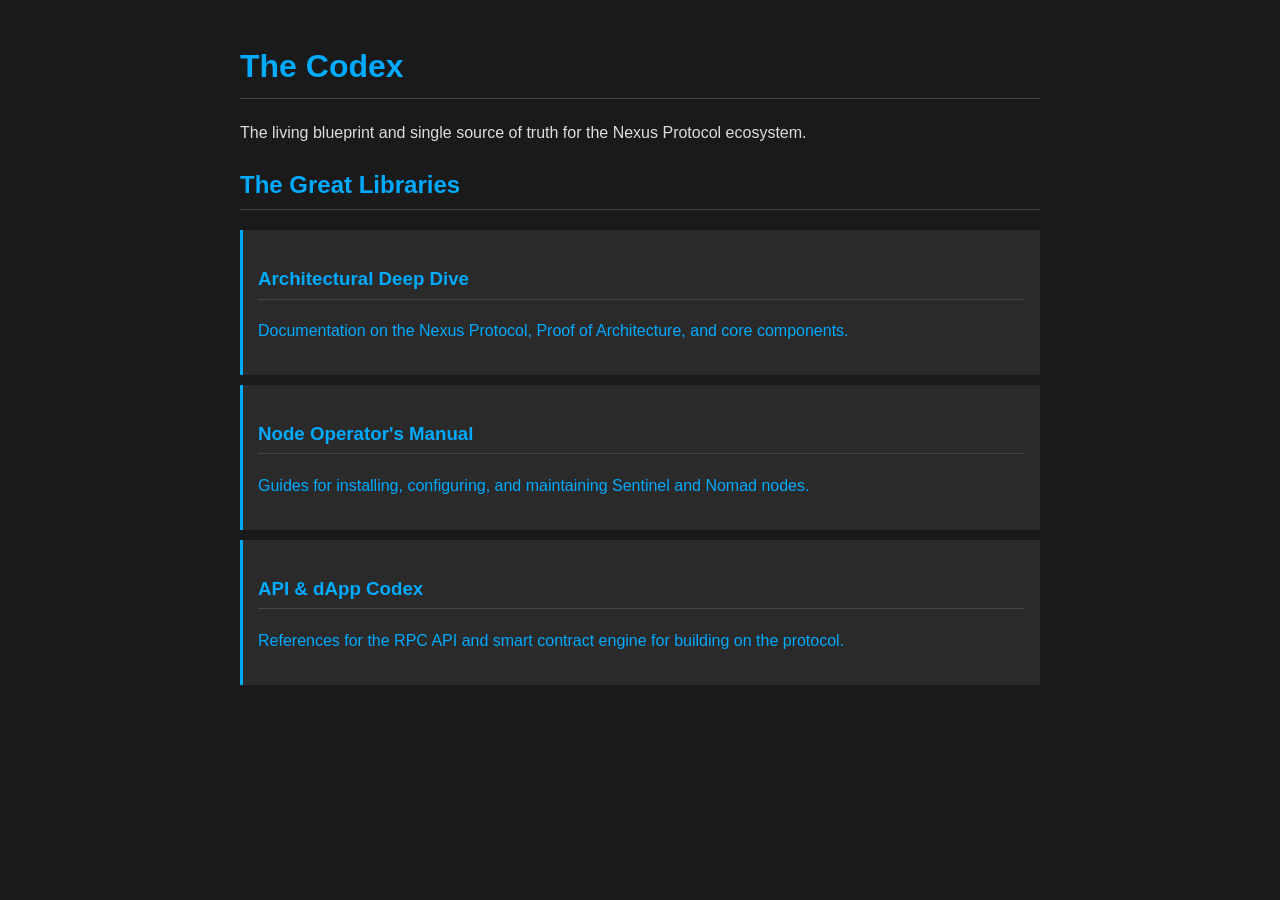
<file: the-codex/index.html>
<!DOCTYPE html>
<html lang="en">
<head>
    <meta charset="UTF-8">
    <meta name="viewport" content="width=device-width, initial-scale=1.0">
    <title>The Codex - Nexus Protocol</title>
    <link rel="stylesheet" href="static/css/style.css">
</head>
<body>
    <header>
        <h1>The Codex</h1>
        <p>The living blueprint and single source of truth for the Nexus Protocol ecosystem.</p>
    </header>
    <main>
        <h2>The Great Libraries</h2>
        <ul>
            <li>
                <a href="architecture/index.html">
                    <h3>Architectural Deep Dive</h3>
                    <p>Documentation on the Nexus Protocol, Proof of Architecture, and core components.</p>
                </a>
            </li>
            <li>
                <a href="operator/index.html">
                    <h3>Node Operator's Manual</h3>
                    <p>Guides for installing, configuring, and maintaining Sentinel and Nomad nodes.</p>
                </a>
            </li>
            <li>
                <a href="developer/index.html">
                    <h3>API & dApp Codex</h3>
                    <p>References for the RPC API and smart contract engine for building on the protocol.</p>
                </a>
            </li>
        </ul>
    </main>
</body>
</html>
</file>
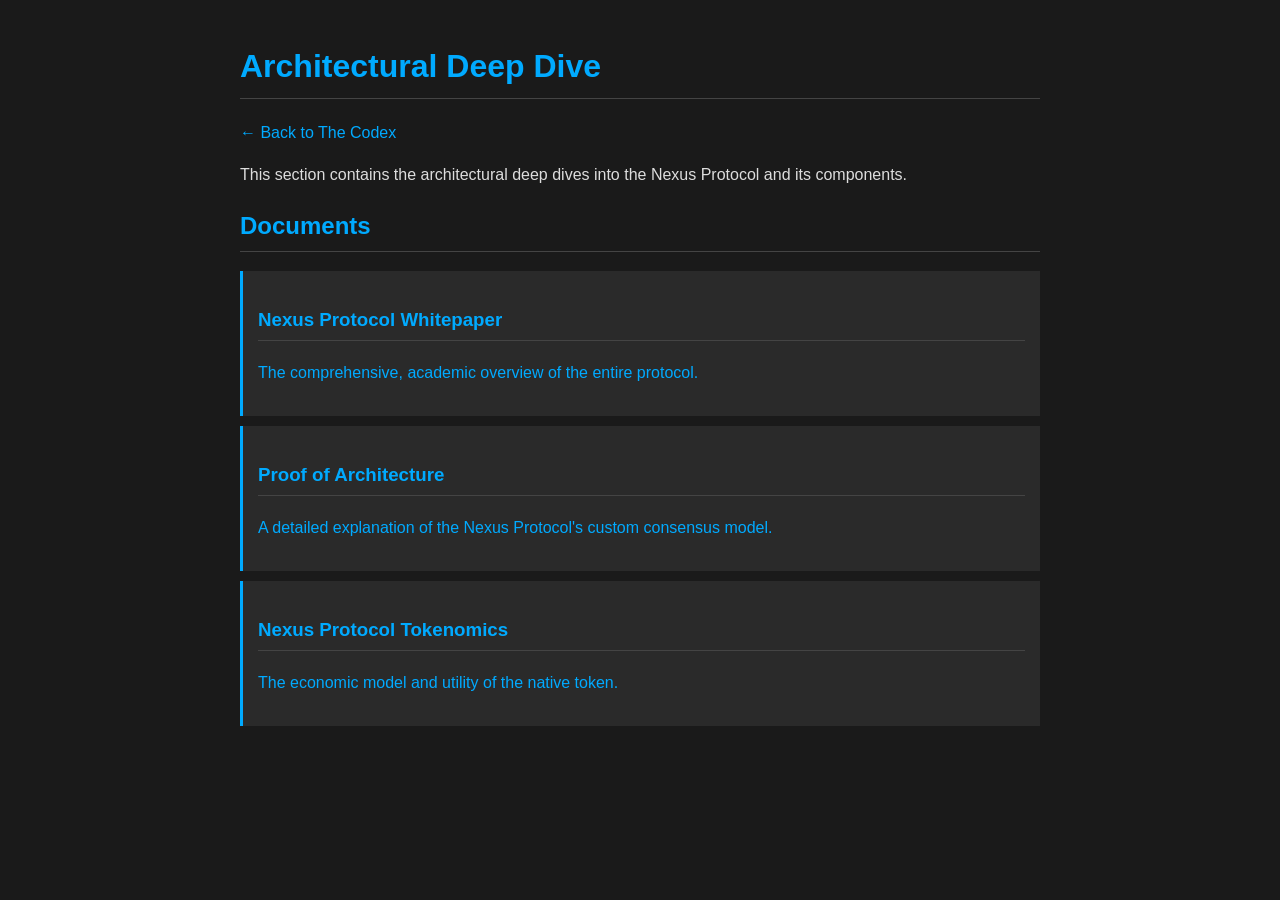
<file: the-codex/architecture/index.html>
<!DOCTYPE html>
<html lang="en">
<head>
    <meta charset="UTF-8">
    <meta name="viewport" content="width=device-width, initial-scale=1.0">
    <title>Architecture - The Codex</title>
    <link rel="stylesheet" href="../static/css/style.css">
</head>
<body>
    <header>
        <h1>Architectural Deep Dive</h1>
        <a href="../index.html">&larr; Back to The Codex</a>
    </header>
    <main>
        <p>This section contains the architectural deep dives into the Nexus Protocol and its components.</p>
        <h2>Documents</h2>
        <ul>
            <li>
                <a href="whitepaper.html">
                    <h3>Nexus Protocol Whitepaper</h3>
                    <p>The comprehensive, academic overview of the entire protocol.</p>
                </a>
            </li>
            <li>
                <a href="proof-of-architecture.html">
                    <h3>Proof of Architecture</h3>
                    <p>A detailed explanation of the Nexus Protocol's custom consensus model.</p>
                </a>
            </li>
            <li>
                <a href="tokenomics.html">
                    <h3>Nexus Protocol Tokenomics</h3>
                    <p>The economic model and utility of the native token.</p>
                </a>
            </li>
        </ul>
    </main>
</body>
</html>
</file>
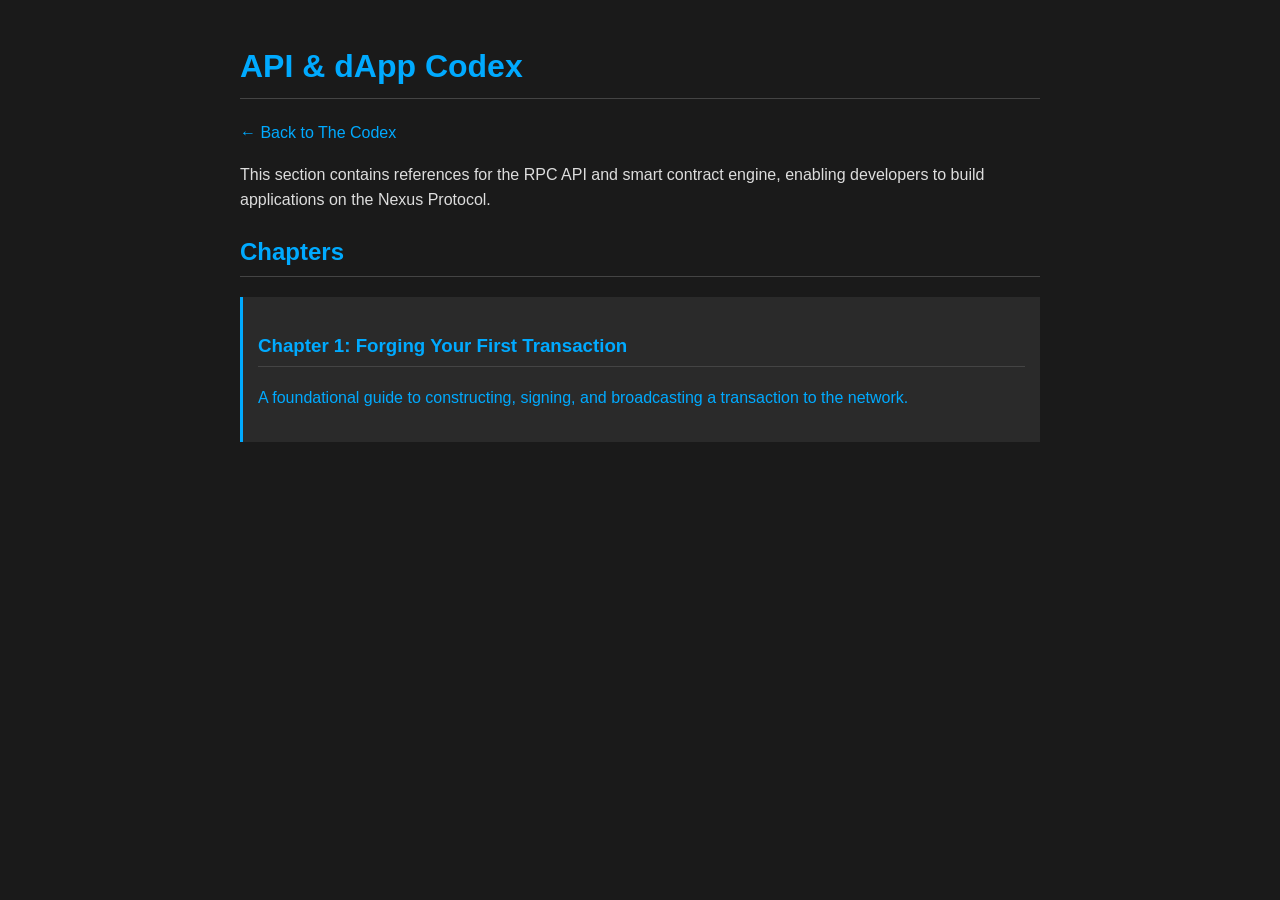
<file: the-codex/developer/index.html>
<!DOCTYPE html>
<html lang="en">
<head>
    <meta charset="UTF-8">
    <meta name="viewport" content="width=device-width, initial-scale=1.0">
    <title>API & dApp Codex - The Codex</title>
    <link rel="stylesheet" href="../static/css/style.css">
</head>
<body>
    <header>
        <h1>API & dApp Codex</h1>
        <a href="../index.html">&larr; Back to The Codex</a>
    </header>
    <main>
        <p>This section contains references for the RPC API and smart contract engine, enabling developers to build applications on the Nexus Protocol.</p>
        <h2>Chapters</h2>
        <ul>
            <li>
                <a href="forging-a-transaction.html">
                    <h3>Chapter 1: Forging Your First Transaction</h3>
                    <p>A foundational guide to constructing, signing, and broadcasting a transaction to the network.</p>
                </a>
            </li>
        </ul>
    </main>
</body>
</html>
</file>
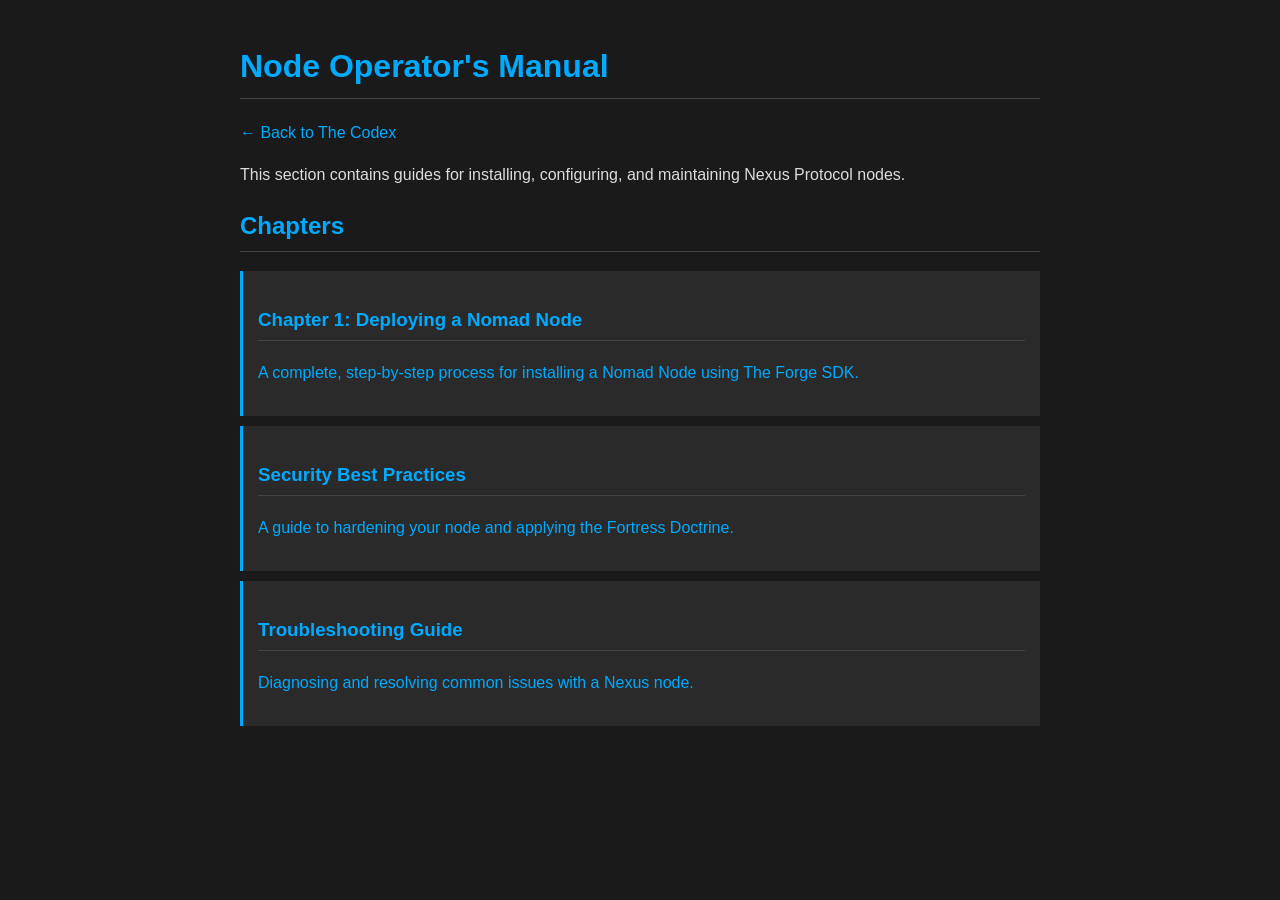
<file: the-codex/operator/index.html>
<!DOCTYPE html>
<html lang="en">
<head>
    <meta charset="UTF-8">
    <meta name="viewport" content="width=device-width, initial-scale=1.0">
    <title>Node Operator's Manual - The Codex</title>
    <link rel="stylesheet" href="../static/css/style.css">
</head>
<body>
    <header>
        <h1>Node Operator's Manual</h1>
        <a href="../index.html">&larr; Back to The Codex</a>
    </header>
    <main>
        <p>This section contains guides for installing, configuring, and maintaining Nexus Protocol nodes.</p>
        <h2>Chapters</h2>
        <ul>
            <li>
                <a href="deploying-a-nomad-node.html">
                    <h3>Chapter 1: Deploying a Nomad Node</h3>
                    <p>A complete, step-by-step process for installing a Nomad Node using The Forge SDK.</p>
                </a>
            </li>
            <li>
                <a href="security.html">
                    <h3>Security Best Practices</h3>
                    <p>A guide to hardening your node and applying the Fortress Doctrine.</p>
                </a>
            </li>
            <li>
                <a href="troubleshooting.html">
                    <h3>Troubleshooting Guide</h3>
                    <p>Diagnosing and resolving common issues with a Nexus node.</p>
                </a>
            </li>
        </ul>
    </main>
</body>
</html>
</file>
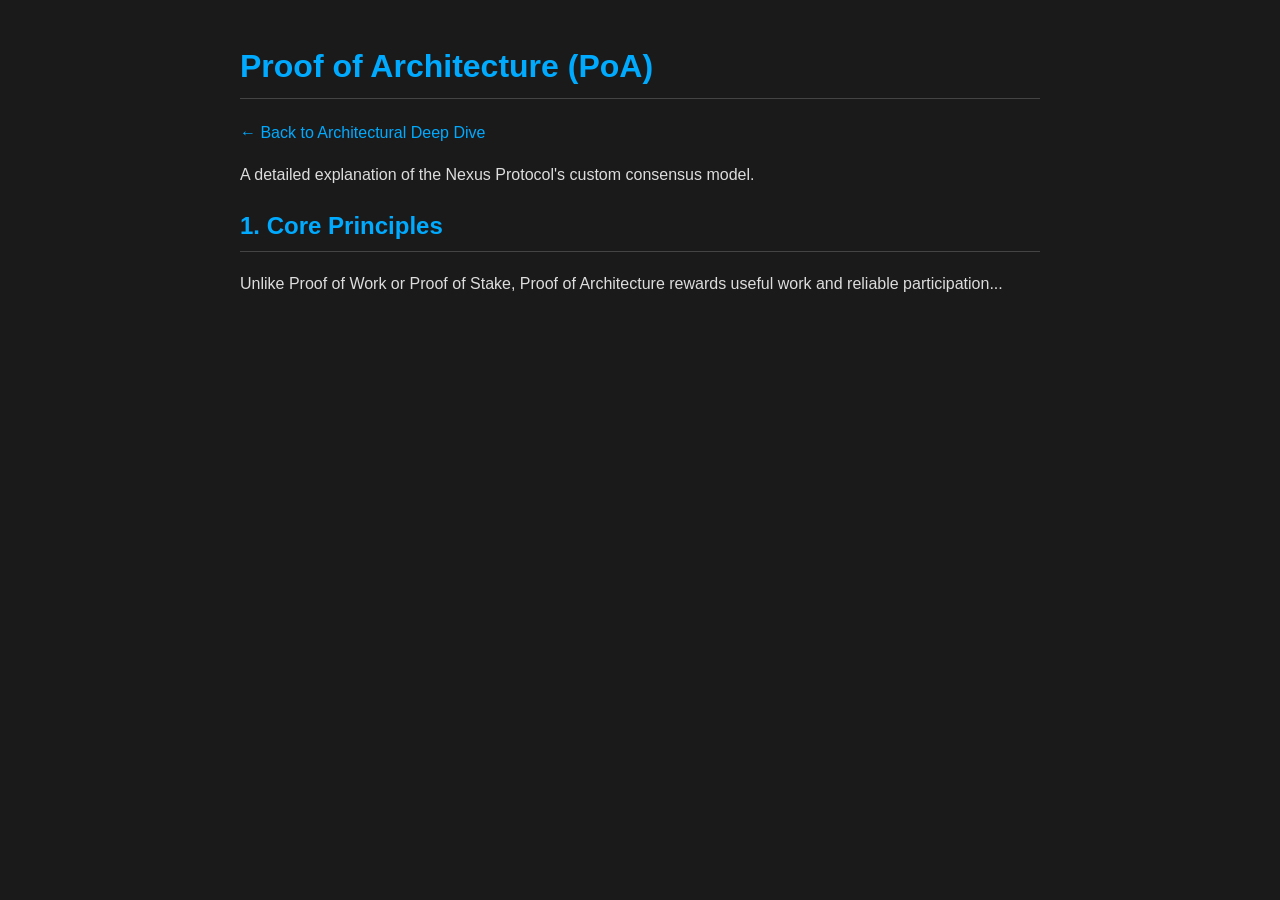
<file: the-codex/architecture/proof-of-architecture.html>
<!DOCTYPE html>
<html lang="en">
<head>
    <meta charset="UTF-8">
    <meta name="viewport" content="width=device-width, initial-scale=1.0">
    <title>Proof of Architecture - The Codex</title>
    <link rel="stylesheet" href="../static/css/style.css">
</head>
<body>
    <header>
        <h1>Proof of Architecture (PoA)</h1>
        <a href="index.html">&larr; Back to Architectural Deep Dive</a>
    </header>
    <main>
        <p>A detailed explanation of the Nexus Protocol's custom consensus model.</p>
        <h2>1. Core Principles</h2>
        <p>Unlike Proof of Work or Proof of Stake, Proof of Architecture rewards useful work and reliable participation...</p>
        <!-- Content to be added -->
    </main>
</body>
</html>
</file>
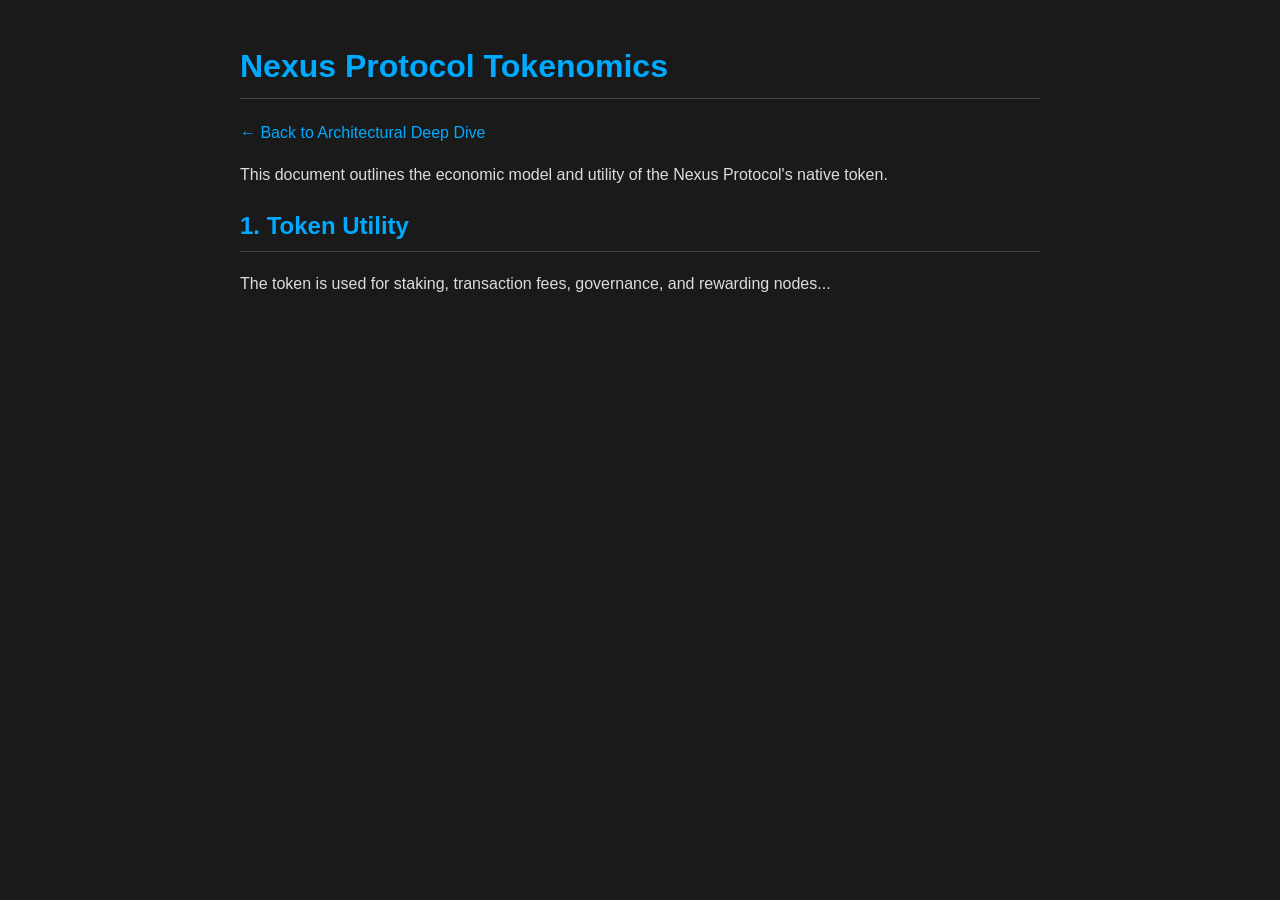
<file: the-codex/architecture/tokenomics.html>
<!DOCTYPE html>
<html lang="en">
<head>
    <meta charset="UTF-8">
    <meta name="viewport" content="width=device-width, initial-scale=1.0">
    <title>Tokenomics - The Codex</title>
    <link rel="stylesheet" href="../static/css/style.css">
</head>
<body>
    <header>
        <h1>Nexus Protocol Tokenomics</h1>
        <a href="index.html">&larr; Back to Architectural Deep Dive</a>
    </header>
    <main>
        <p>This document outlines the economic model and utility of the Nexus Protocol's native token.</p>
        <h2>1. Token Utility</h2>
        <p>The token is used for staking, transaction fees, governance, and rewarding nodes...</p>
        <!-- Content to be added -->
    </main>
</body>
</html>
</file>
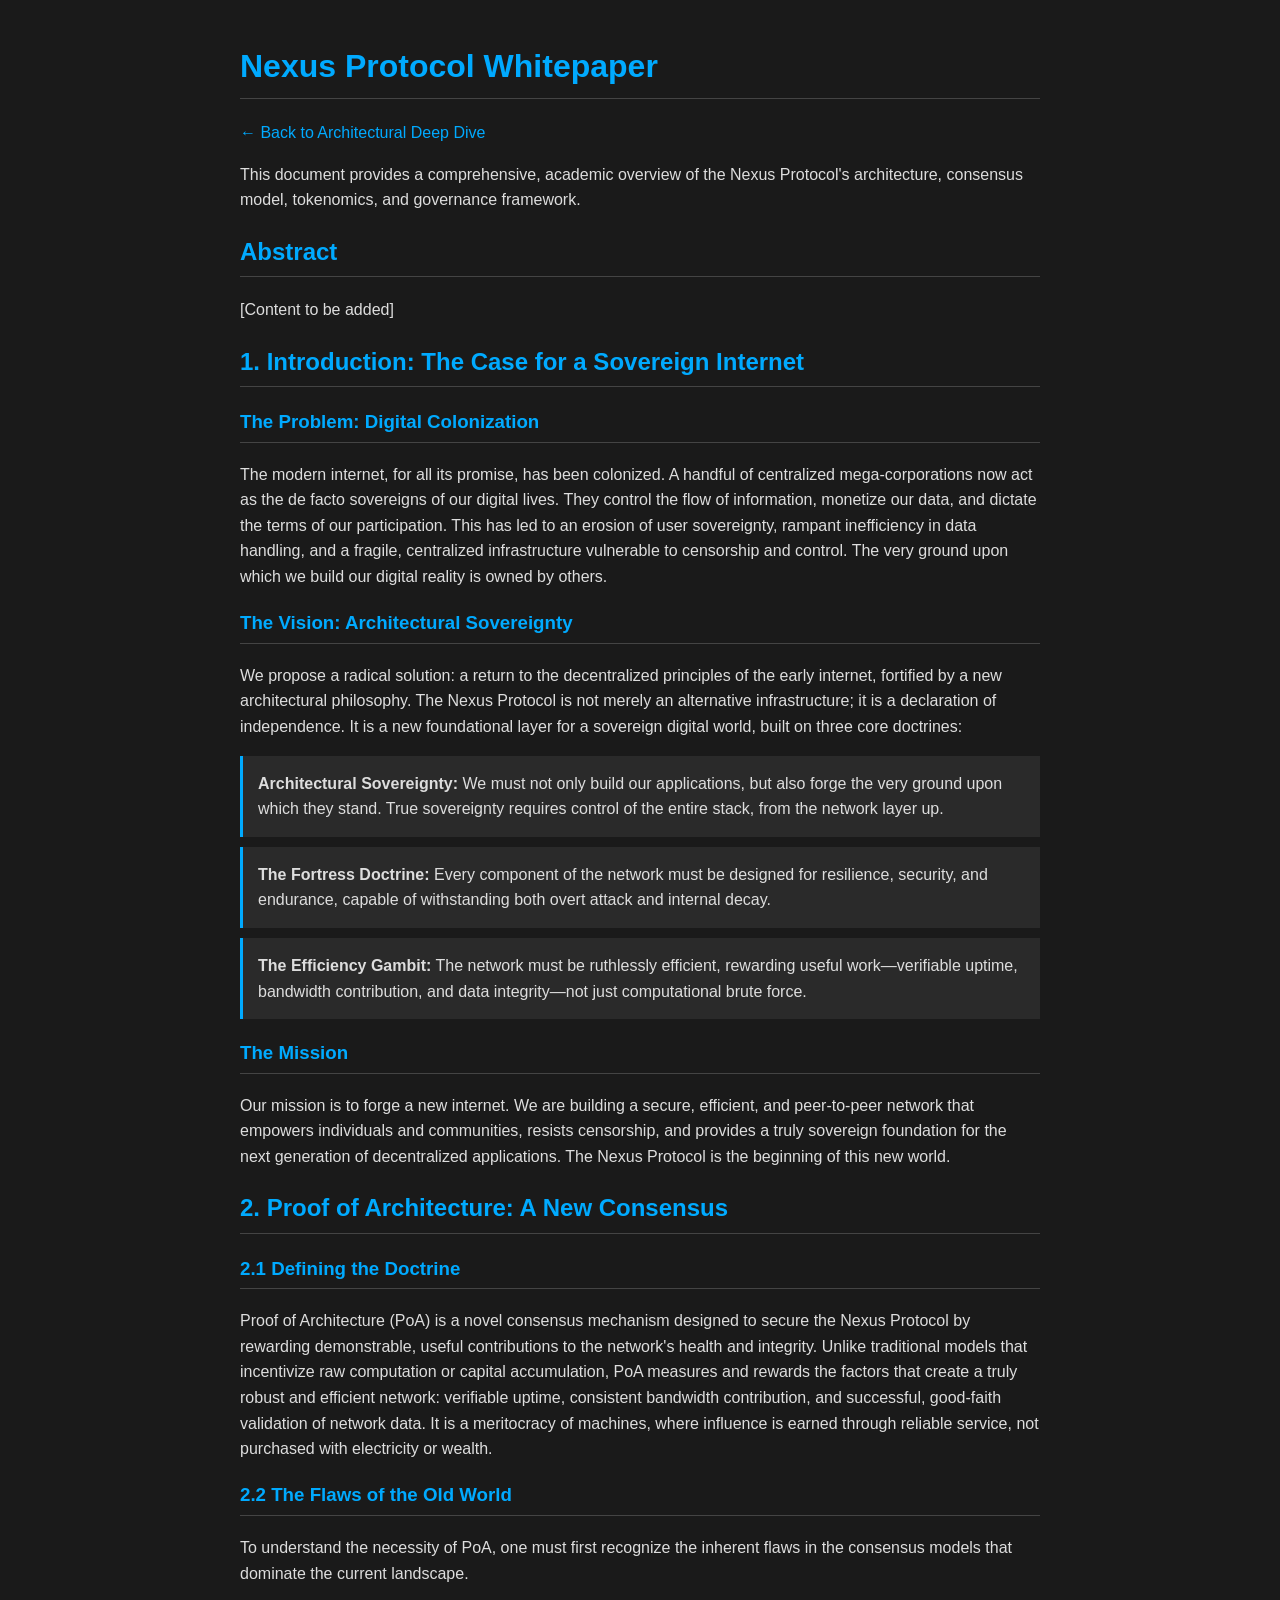
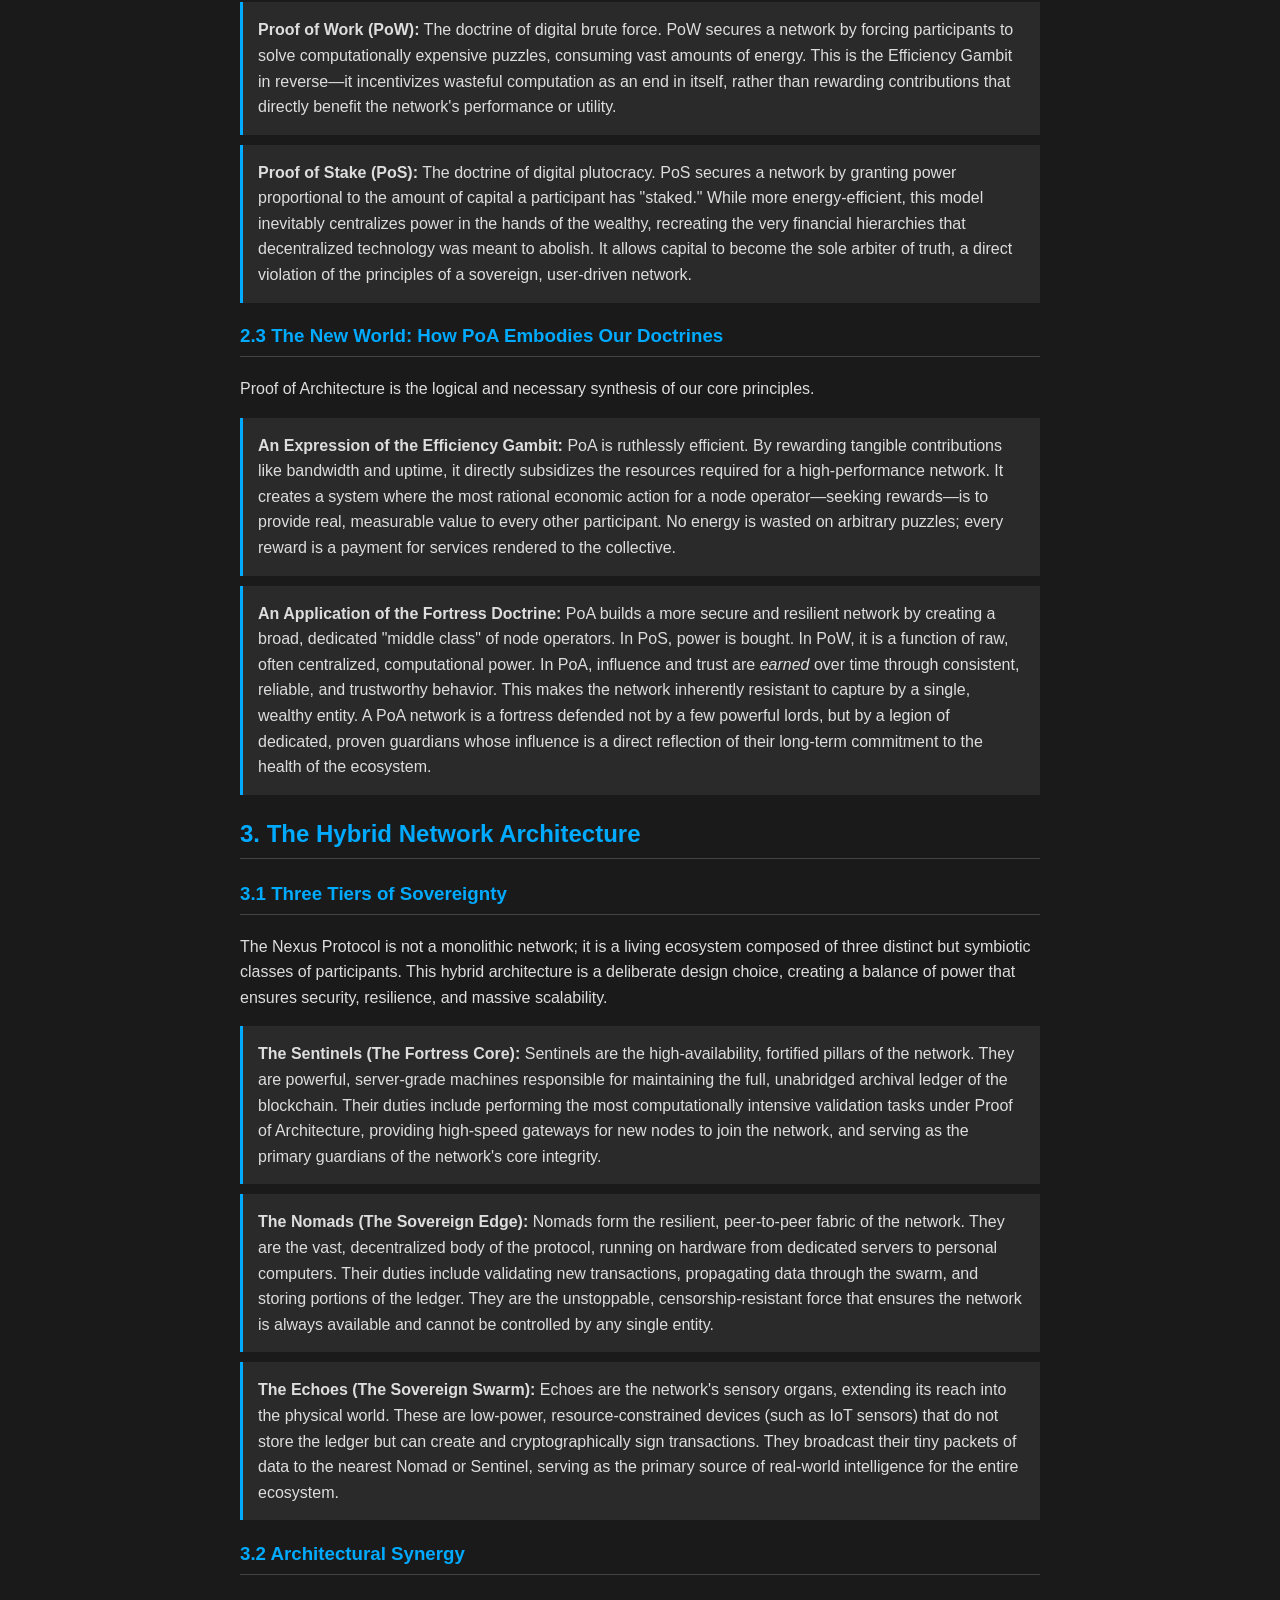
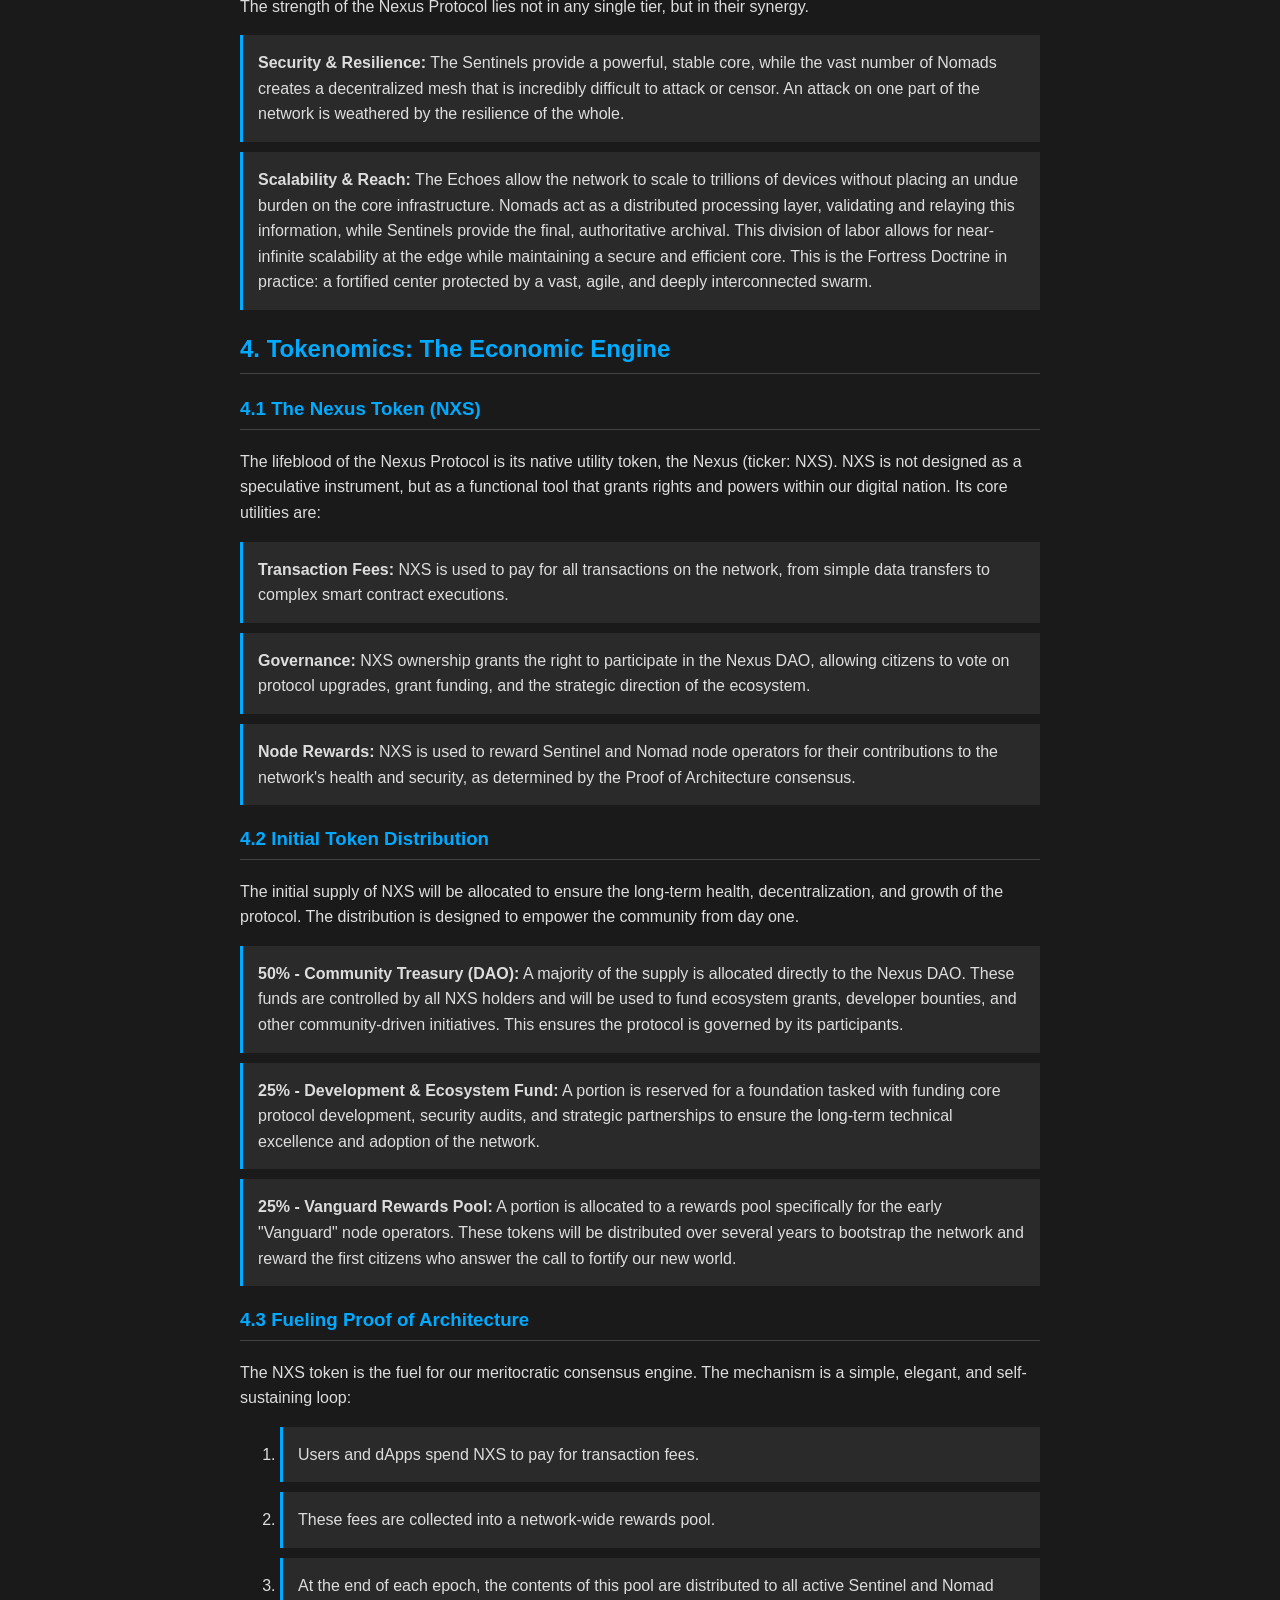
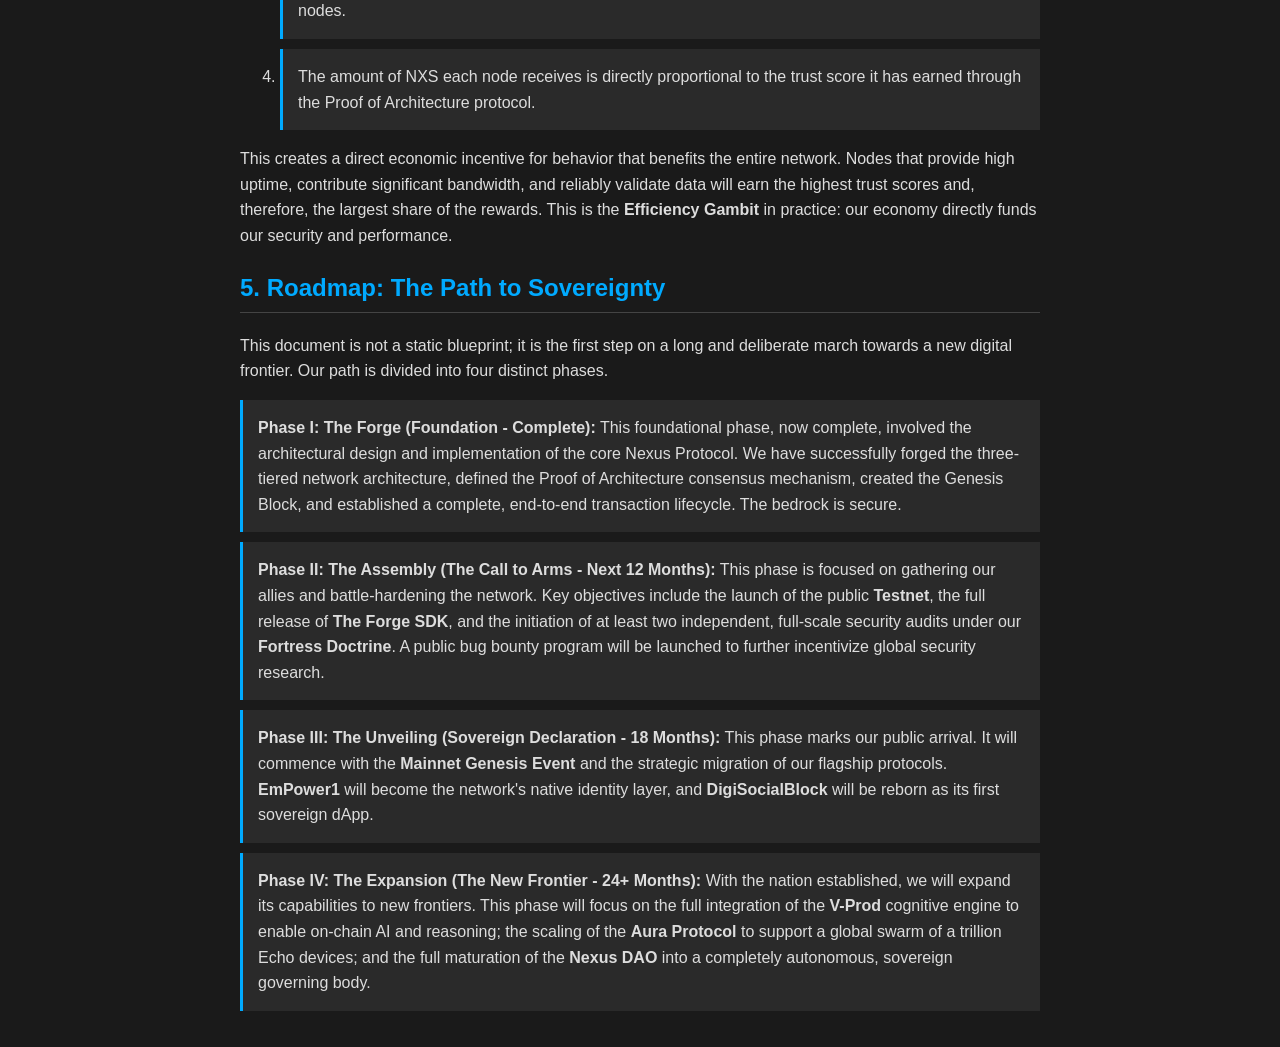
<file: the-codex/architecture/whitepaper.html>
<!DOCTYPE html>
<html lang="en">
<head>
    <meta charset="UTF-8">
    <meta name="viewport" content="width=device-width, initial-scale=1.0">
    <title>Whitepaper - The Codex</title>
    <link rel="stylesheet" href="../static/css/style.css">
</head>
<body>
    <header>
        <h1>Nexus Protocol Whitepaper</h1>
        <a href="index.html">&larr; Back to Architectural Deep Dive</a>
    </header>
    <main>
        <p>This document provides a comprehensive, academic overview of the Nexus Protocol's architecture, consensus model, tokenomics, and governance framework.</p>
        <h2>Abstract</h2>
        <p>[Content to be added]</p>
        <h2>1. Introduction: The Case for a Sovereign Internet</h2>

        <h3>The Problem: Digital Colonization</h3>
        <p>The modern internet, for all its promise, has been colonized. A handful of centralized mega-corporations now act as the de facto sovereigns of our digital lives. They control the flow of information, monetize our data, and dictate the terms of our participation. This has led to an erosion of user sovereignty, rampant inefficiency in data handling, and a fragile, centralized infrastructure vulnerable to censorship and control. The very ground upon which we build our digital reality is owned by others.</p>

        <h3>The Vision: Architectural Sovereignty</h3>
        <p>We propose a radical solution: a return to the decentralized principles of the early internet, fortified by a new architectural philosophy. The Nexus Protocol is not merely an alternative infrastructure; it is a declaration of independence. It is a new foundational layer for a sovereign digital world, built on three core doctrines:</p>
        <ul>
            <li><strong>Architectural Sovereignty:</strong> We must not only build our applications, but also forge the very ground upon which they stand. True sovereignty requires control of the entire stack, from the network layer up.</li>
            <li><strong>The Fortress Doctrine:</strong> Every component of the network must be designed for resilience, security, and endurance, capable of withstanding both overt attack and internal decay.</li>
            <li><strong>The Efficiency Gambit:</strong> The network must be ruthlessly efficient, rewarding useful work—verifiable uptime, bandwidth contribution, and data integrity—not just computational brute force.</li>
        </ul>

        <h3>The Mission</h3>
        <p>Our mission is to forge a new internet. We are building a secure, efficient, and peer-to-peer network that empowers individuals and communities, resists censorship, and provides a truly sovereign foundation for the next generation of decentralized applications. The Nexus Protocol is the beginning of this new world.</p>
        <h2>2. Proof of Architecture: A New Consensus</h2>

        <h3>2.1 Defining the Doctrine</h3>
        <p>Proof of Architecture (PoA) is a novel consensus mechanism designed to secure the Nexus Protocol by rewarding demonstrable, useful contributions to the network's health and integrity. Unlike traditional models that incentivize raw computation or capital accumulation, PoA measures and rewards the factors that create a truly robust and efficient network: verifiable uptime, consistent bandwidth contribution, and successful, good-faith validation of network data. It is a meritocracy of machines, where influence is earned through reliable service, not purchased with electricity or wealth.</p>

        <h3>2.2 The Flaws of the Old World</h3>
        <p>To understand the necessity of PoA, one must first recognize the inherent flaws in the consensus models that dominate the current landscape.</p>
        <ul>
            <li><strong>Proof of Work (PoW):</strong> The doctrine of digital brute force. PoW secures a network by forcing participants to solve computationally expensive puzzles, consuming vast amounts of energy. This is the Efficiency Gambit in reverse—it incentivizes wasteful computation as an end in itself, rather than rewarding contributions that directly benefit the network's performance or utility.</li>
            <li><strong>Proof of Stake (PoS):</strong> The doctrine of digital plutocracy. PoS secures a network by granting power proportional to the amount of capital a participant has "staked." While more energy-efficient, this model inevitably centralizes power in the hands of the wealthy, recreating the very financial hierarchies that decentralized technology was meant to abolish. It allows capital to become the sole arbiter of truth, a direct violation of the principles of a sovereign, user-driven network.</li>
        </ul>

        <h3>2.3 The New World: How PoA Embodies Our Doctrines</h3>
        <p>Proof of Architecture is the logical and necessary synthesis of our core principles.</p>
        <ul>
            <li><strong>An Expression of the Efficiency Gambit:</strong> PoA is ruthlessly efficient. By rewarding tangible contributions like bandwidth and uptime, it directly subsidizes the resources required for a high-performance network. It creates a system where the most rational economic action for a node operator—seeking rewards—is to provide real, measurable value to every other participant. No energy is wasted on arbitrary puzzles; every reward is a payment for services rendered to the collective.</li>
            <li><strong>An Application of the Fortress Doctrine:</strong> PoA builds a more secure and resilient network by creating a broad, dedicated "middle class" of node operators. In PoS, power is bought. In PoW, it is a function of raw, often centralized, computational power. In PoA, influence and trust are <em>earned</em> over time through consistent, reliable, and trustworthy behavior. This makes the network inherently resistant to capture by a single, wealthy entity. A PoA network is a fortress defended not by a few powerful lords, but by a legion of dedicated, proven guardians whose influence is a direct reflection of their long-term commitment to the health of the ecosystem.</li>
        </ul>

        <h2>3. The Hybrid Network Architecture</h2>

        <h3>3.1 Three Tiers of Sovereignty</h3>
        <p>The Nexus Protocol is not a monolithic network; it is a living ecosystem composed of three distinct but symbiotic classes of participants. This hybrid architecture is a deliberate design choice, creating a balance of power that ensures security, resilience, and massive scalability.</p>
        <ul>
            <li><strong>The Sentinels (The Fortress Core):</strong> Sentinels are the high-availability, fortified pillars of the network. They are powerful, server-grade machines responsible for maintaining the full, unabridged archival ledger of the blockchain. Their duties include performing the most computationally intensive validation tasks under Proof of Architecture, providing high-speed gateways for new nodes to join the network, and serving as the primary guardians of the network's core integrity.</li>
            <li><strong>The Nomads (The Sovereign Edge):</strong> Nomads form the resilient, peer-to-peer fabric of the network. They are the vast, decentralized body of the protocol, running on hardware from dedicated servers to personal computers. Their duties include validating new transactions, propagating data through the swarm, and storing portions of the ledger. They are the unstoppable, censorship-resistant force that ensures the network is always available and cannot be controlled by any single entity.</li>
            <li><strong>The Echoes (The Sovereign Swarm):</strong> Echoes are the network's sensory organs, extending its reach into the physical world. These are low-power, resource-constrained devices (such as IoT sensors) that do not store the ledger but can create and cryptographically sign transactions. They broadcast their tiny packets of data to the nearest Nomad or Sentinel, serving as the primary source of real-world intelligence for the entire ecosystem.</li>
        </ul>

        <h3>3.2 Architectural Synergy</h3>
        <p>The strength of the Nexus Protocol lies not in any single tier, but in their synergy.</p>
        <ul>
            <li><strong>Security & Resilience:</strong> The Sentinels provide a powerful, stable core, while the vast number of Nomads creates a decentralized mesh that is incredibly difficult to attack or censor. An attack on one part of the network is weathered by the resilience of the whole.</li>
            <li><strong>Scalability & Reach:</strong> The Echoes allow the network to scale to trillions of devices without placing an undue burden on the core infrastructure. Nomads act as a distributed processing layer, validating and relaying this information, while Sentinels provide the final, authoritative archival. This division of labor allows for near-infinite scalability at the edge while maintaining a secure and efficient core. This is the Fortress Doctrine in practice: a fortified center protected by a vast, agile, and deeply interconnected swarm.</li>
        </ul>

        <h2>4. Tokenomics: The Economic Engine</h2>

        <h3>4.1 The Nexus Token (NXS)</h3>
        <p>The lifeblood of the Nexus Protocol is its native utility token, the Nexus (ticker: NXS). NXS is not designed as a speculative instrument, but as a functional tool that grants rights and powers within our digital nation. Its core utilities are:</p>
        <ul>
            <li><strong>Transaction Fees:</strong> NXS is used to pay for all transactions on the network, from simple data transfers to complex smart contract executions.</li>
            <li><strong>Governance:</strong> NXS ownership grants the right to participate in the Nexus DAO, allowing citizens to vote on protocol upgrades, grant funding, and the strategic direction of the ecosystem.</li>
            <li><strong>Node Rewards:</strong> NXS is used to reward Sentinel and Nomad node operators for their contributions to the network's health and security, as determined by the Proof of Architecture consensus.</li>
        </ul>

        <h3>4.2 Initial Token Distribution</h3>
        <p>The initial supply of NXS will be allocated to ensure the long-term health, decentralization, and growth of the protocol. The distribution is designed to empower the community from day one.</p>
        <ul>
            <li><strong>50% - Community Treasury (DAO):</strong> A majority of the supply is allocated directly to the Nexus DAO. These funds are controlled by all NXS holders and will be used to fund ecosystem grants, developer bounties, and other community-driven initiatives. This ensures the protocol is governed by its participants.</li>
            <li><strong>25% - Development & Ecosystem Fund:</strong> A portion is reserved for a foundation tasked with funding core protocol development, security audits, and strategic partnerships to ensure the long-term technical excellence and adoption of the network.</li>
            <li><strong>25% - Vanguard Rewards Pool:</strong> A portion is allocated to a rewards pool specifically for the early "Vanguard" node operators. These tokens will be distributed over several years to bootstrap the network and reward the first citizens who answer the call to fortify our new world.</li>
        </ul>

        <h3>4.3 Fueling Proof of Architecture</h3>
        <p>The NXS token is the fuel for our meritocratic consensus engine. The mechanism is a simple, elegant, and self-sustaining loop:</p>
        <ol>
            <li>Users and dApps spend NXS to pay for transaction fees.</li>
            <li>These fees are collected into a network-wide rewards pool.</li>
            <li>At the end of each epoch, the contents of this pool are distributed to all active Sentinel and Nomad nodes.</li>
            <li>The amount of NXS each node receives is directly proportional to the trust score it has earned through the Proof of Architecture protocol.</li>
        </ol>
        <p>This creates a direct economic incentive for behavior that benefits the entire network. Nodes that provide high uptime, contribute significant bandwidth, and reliably validate data will earn the highest trust scores and, therefore, the largest share of the rewards. This is the <strong>Efficiency Gambit</strong> in practice: our economy directly funds our security and performance.</p>

        <h2>5. Roadmap: The Path to Sovereignty</h2>
        <p>This document is not a static blueprint; it is the first step on a long and deliberate march towards a new digital frontier. Our path is divided into four distinct phases.</p>
        <ul>
            <li><strong>Phase I: The Forge (Foundation - Complete):</strong> This foundational phase, now complete, involved the architectural design and implementation of the core Nexus Protocol. We have successfully forged the three-tiered network architecture, defined the Proof of Architecture consensus mechanism, created the Genesis Block, and established a complete, end-to-end transaction lifecycle. The bedrock is secure.</li>
            <li><strong>Phase II: The Assembly (The Call to Arms - Next 12 Months):</strong> This phase is focused on gathering our allies and battle-hardening the network. Key objectives include the launch of the public <strong>Testnet</strong>, the full release of <strong>The Forge SDK</strong>, and the initiation of at least two independent, full-scale security audits under our <strong>Fortress Doctrine</strong>. A public bug bounty program will be launched to further incentivize global security research.</li>
            <li><strong>Phase III: The Unveiling (Sovereign Declaration - 18 Months):</strong> This phase marks our public arrival. It will commence with the <strong>Mainnet Genesis Event</strong> and the strategic migration of our flagship protocols. <strong>EmPower1</strong> will become the network's native identity layer, and <strong>DigiSocialBlock</strong> will be reborn as its first sovereign dApp.</li>
            <li><strong>Phase IV: The Expansion (The New Frontier - 24+ Months):</strong> With the nation established, we will expand its capabilities to new frontiers. This phase will focus on the full integration of the <strong>V-Prod</strong> cognitive engine to enable on-chain AI and reasoning; the scaling of the <strong>Aura Protocol</strong> to support a global swarm of a trillion Echo devices; and the full maturation of the <strong>Nexus DAO</strong> into a completely autonomous, sovereign governing body.</li>
        </ul>
    </main>
</body>
</html>
</file>
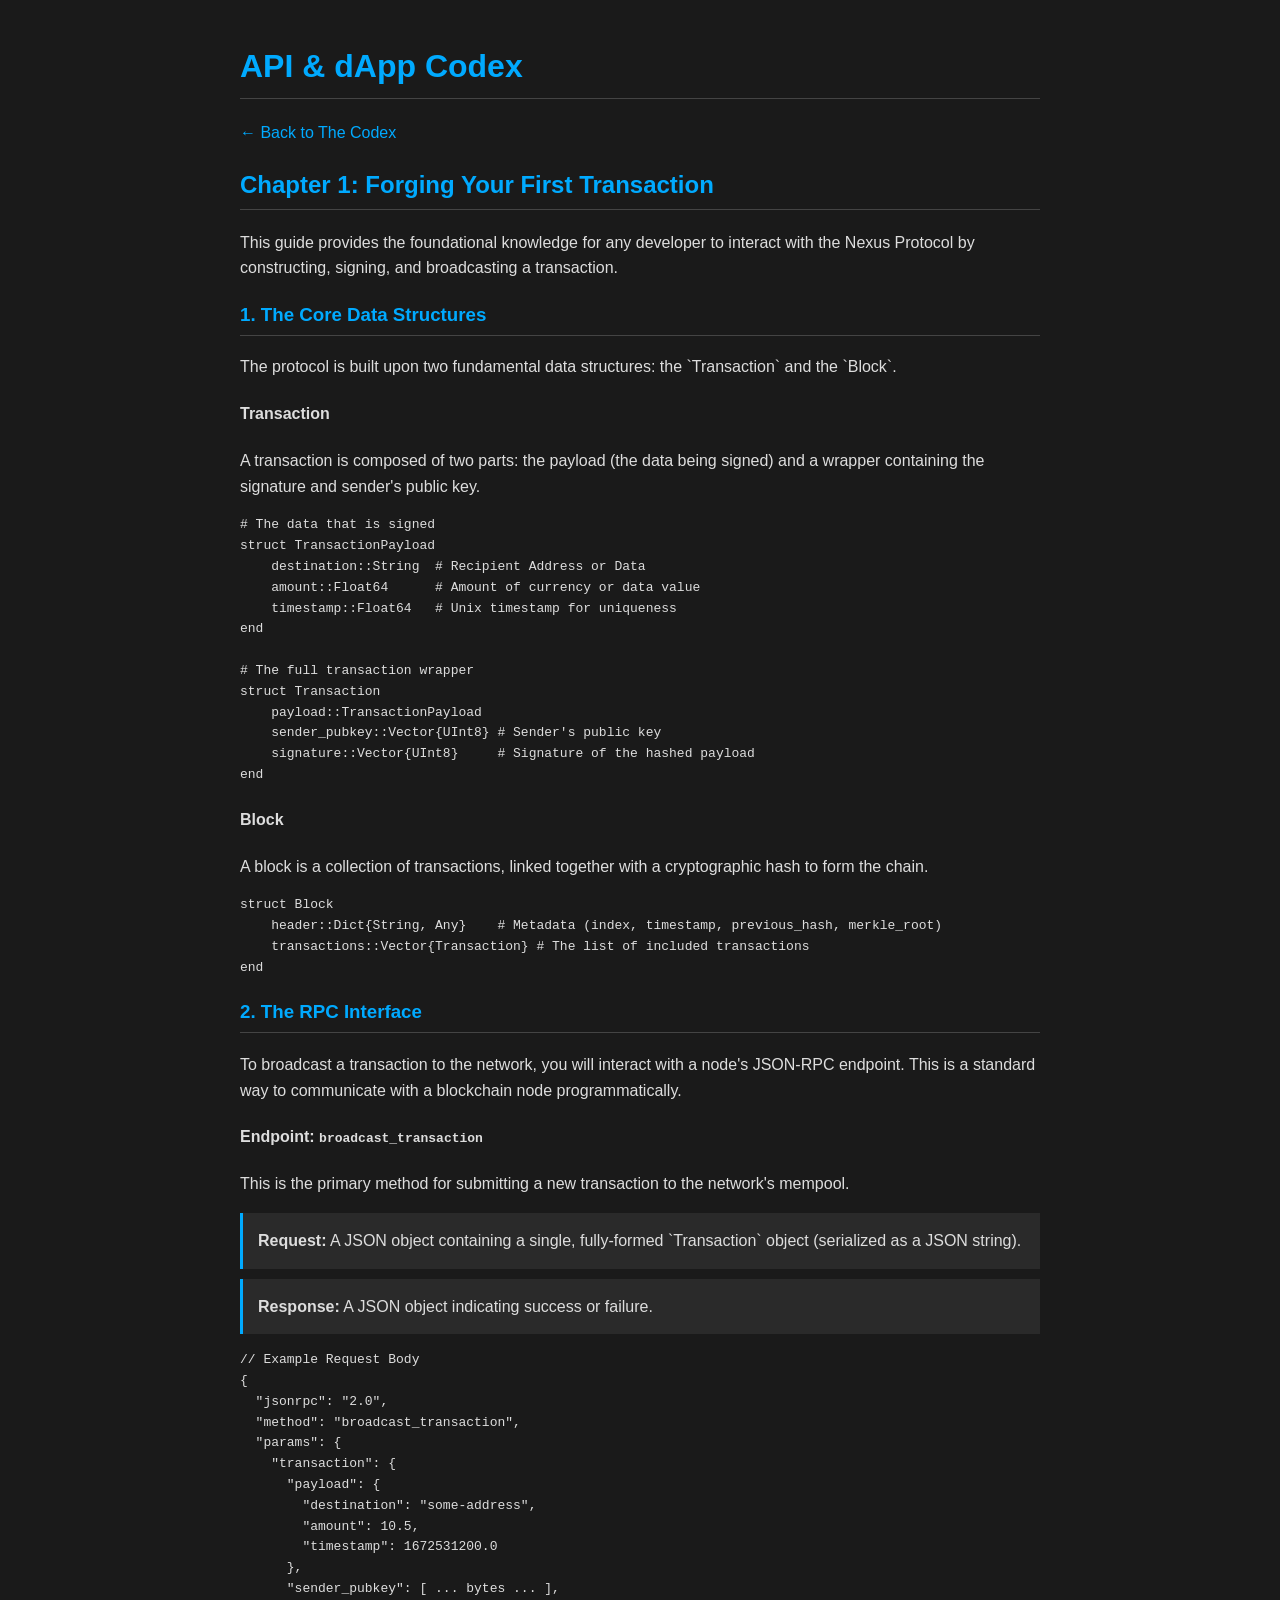
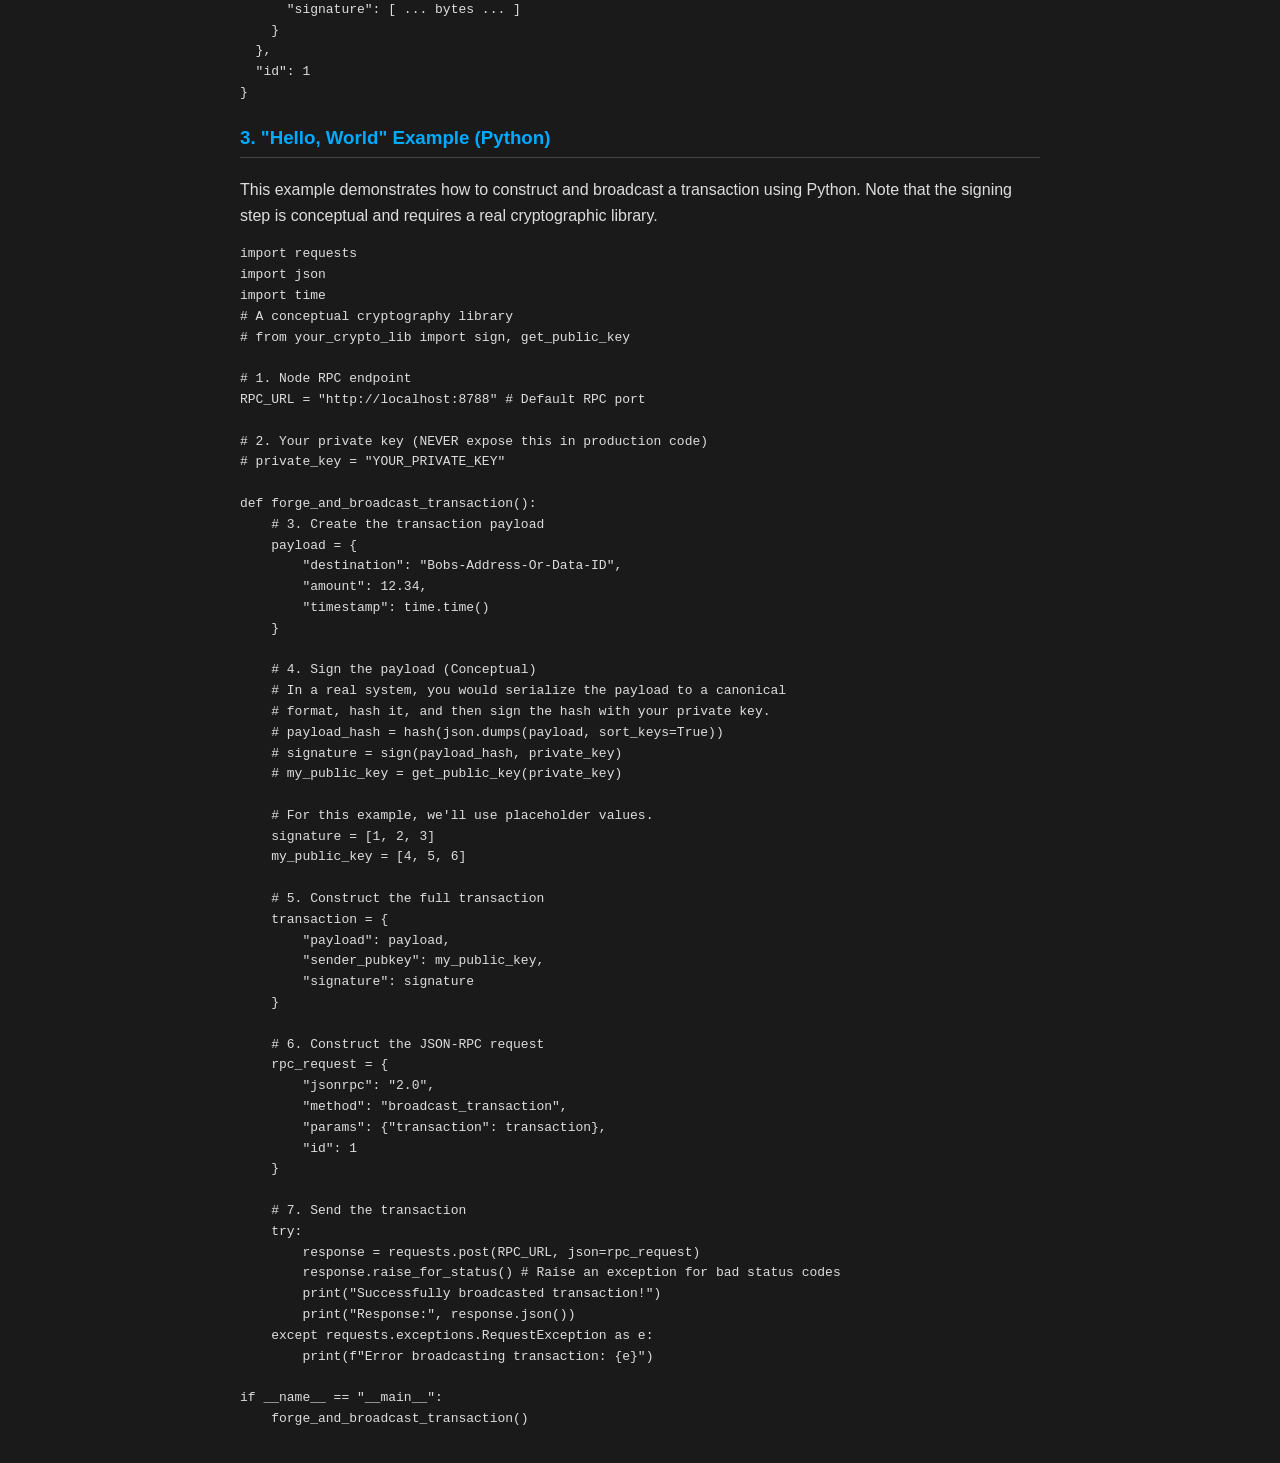
<file: the-codex/developer/forging-a-transaction.html>
<!DOCTYPE html>
<html lang="en">
<head>
    <meta charset="UTF-8">
    <meta name="viewport" content="width=device-width, initial-scale=1.0">
    <title>Forging Your First Transaction - The Codex</title>
    <link rel="stylesheet" href="../static/css/style.css">
</head>
<body>
    <header>
        <h1>API & dApp Codex</h1>
        <a href="../index.html">&larr; Back to The Codex</a>
    </header>
    <main>
        <h2>Chapter 1: Forging Your First Transaction</h2>
        <p>This guide provides the foundational knowledge for any developer to interact with the Nexus Protocol by constructing, signing, and broadcasting a transaction.</p>

        <h3>1. The Core Data Structures</h3>
        <p>The protocol is built upon two fundamental data structures: the `Transaction` and the `Block`.</p>

        <h4>Transaction</h4>
        <p>A transaction is composed of two parts: the payload (the data being signed) and a wrapper containing the signature and sender's public key.</p>
        <pre><code># The data that is signed
struct TransactionPayload
    destination::String  # Recipient Address or Data
    amount::Float64      # Amount of currency or data value
    timestamp::Float64   # Unix timestamp for uniqueness
end

# The full transaction wrapper
struct Transaction
    payload::TransactionPayload
    sender_pubkey::Vector{UInt8} # Sender's public key
    signature::Vector{UInt8}     # Signature of the hashed payload
end</code></pre>

        <h4>Block</h4>
        <p>A block is a collection of transactions, linked together with a cryptographic hash to form the chain.</p>
        <pre><code>struct Block
    header::Dict{String, Any}    # Metadata (index, timestamp, previous_hash, merkle_root)
    transactions::Vector{Transaction} # The list of included transactions
end</code></pre>

        <h3>2. The RPC Interface</h3>
        <p>To broadcast a transaction to the network, you will interact with a node's JSON-RPC endpoint. This is a standard way to communicate with a blockchain node programmatically.</p>

        <h4>Endpoint: <code>broadcast_transaction</code></h4>
        <p>This is the primary method for submitting a new transaction to the network's mempool.</p>
        <ul>
            <li><strong>Request:</strong> A JSON object containing a single, fully-formed `Transaction` object (serialized as a JSON string).</li>
            <li><strong>Response:</strong> A JSON object indicating success or failure.</li>
        </ul>
        <pre><code>// Example Request Body
{
  "jsonrpc": "2.0",
  "method": "broadcast_transaction",
  "params": {
    "transaction": {
      "payload": {
        "destination": "some-address",
        "amount": 10.5,
        "timestamp": 1672531200.0
      },
      "sender_pubkey": [ ... bytes ... ],
      "signature": [ ... bytes ... ]
    }
  },
  "id": 1
}</code></pre>

        <h3>3. "Hello, World" Example (Python)</h3>
        <p>This example demonstrates how to construct and broadcast a transaction using Python. Note that the signing step is conceptual and requires a real cryptographic library.</p>
        <pre><code>import requests
import json
import time
# A conceptual cryptography library
# from your_crypto_lib import sign, get_public_key

# 1. Node RPC endpoint
RPC_URL = "http://localhost:8788" # Default RPC port

# 2. Your private key (NEVER expose this in production code)
# private_key = "YOUR_PRIVATE_KEY"

def forge_and_broadcast_transaction():
    # 3. Create the transaction payload
    payload = {
        "destination": "Bobs-Address-Or-Data-ID",
        "amount": 12.34,
        "timestamp": time.time()
    }

    # 4. Sign the payload (Conceptual)
    # In a real system, you would serialize the payload to a canonical
    # format, hash it, and then sign the hash with your private key.
    # payload_hash = hash(json.dumps(payload, sort_keys=True))
    # signature = sign(payload_hash, private_key)
    # my_public_key = get_public_key(private_key)

    # For this example, we'll use placeholder values.
    signature = [1, 2, 3]
    my_public_key = [4, 5, 6]

    # 5. Construct the full transaction
    transaction = {
        "payload": payload,
        "sender_pubkey": my_public_key,
        "signature": signature
    }

    # 6. Construct the JSON-RPC request
    rpc_request = {
        "jsonrpc": "2.0",
        "method": "broadcast_transaction",
        "params": {"transaction": transaction},
        "id": 1
    }

    # 7. Send the transaction
    try:
        response = requests.post(RPC_URL, json=rpc_request)
        response.raise_for_status() # Raise an exception for bad status codes
        print("Successfully broadcasted transaction!")
        print("Response:", response.json())
    except requests.exceptions.RequestException as e:
        print(f"Error broadcasting transaction: {e}")

if __name__ == "__main__":
    forge_and_broadcast_transaction()
</code></pre>
    </main>
</body>
</html>
</file>
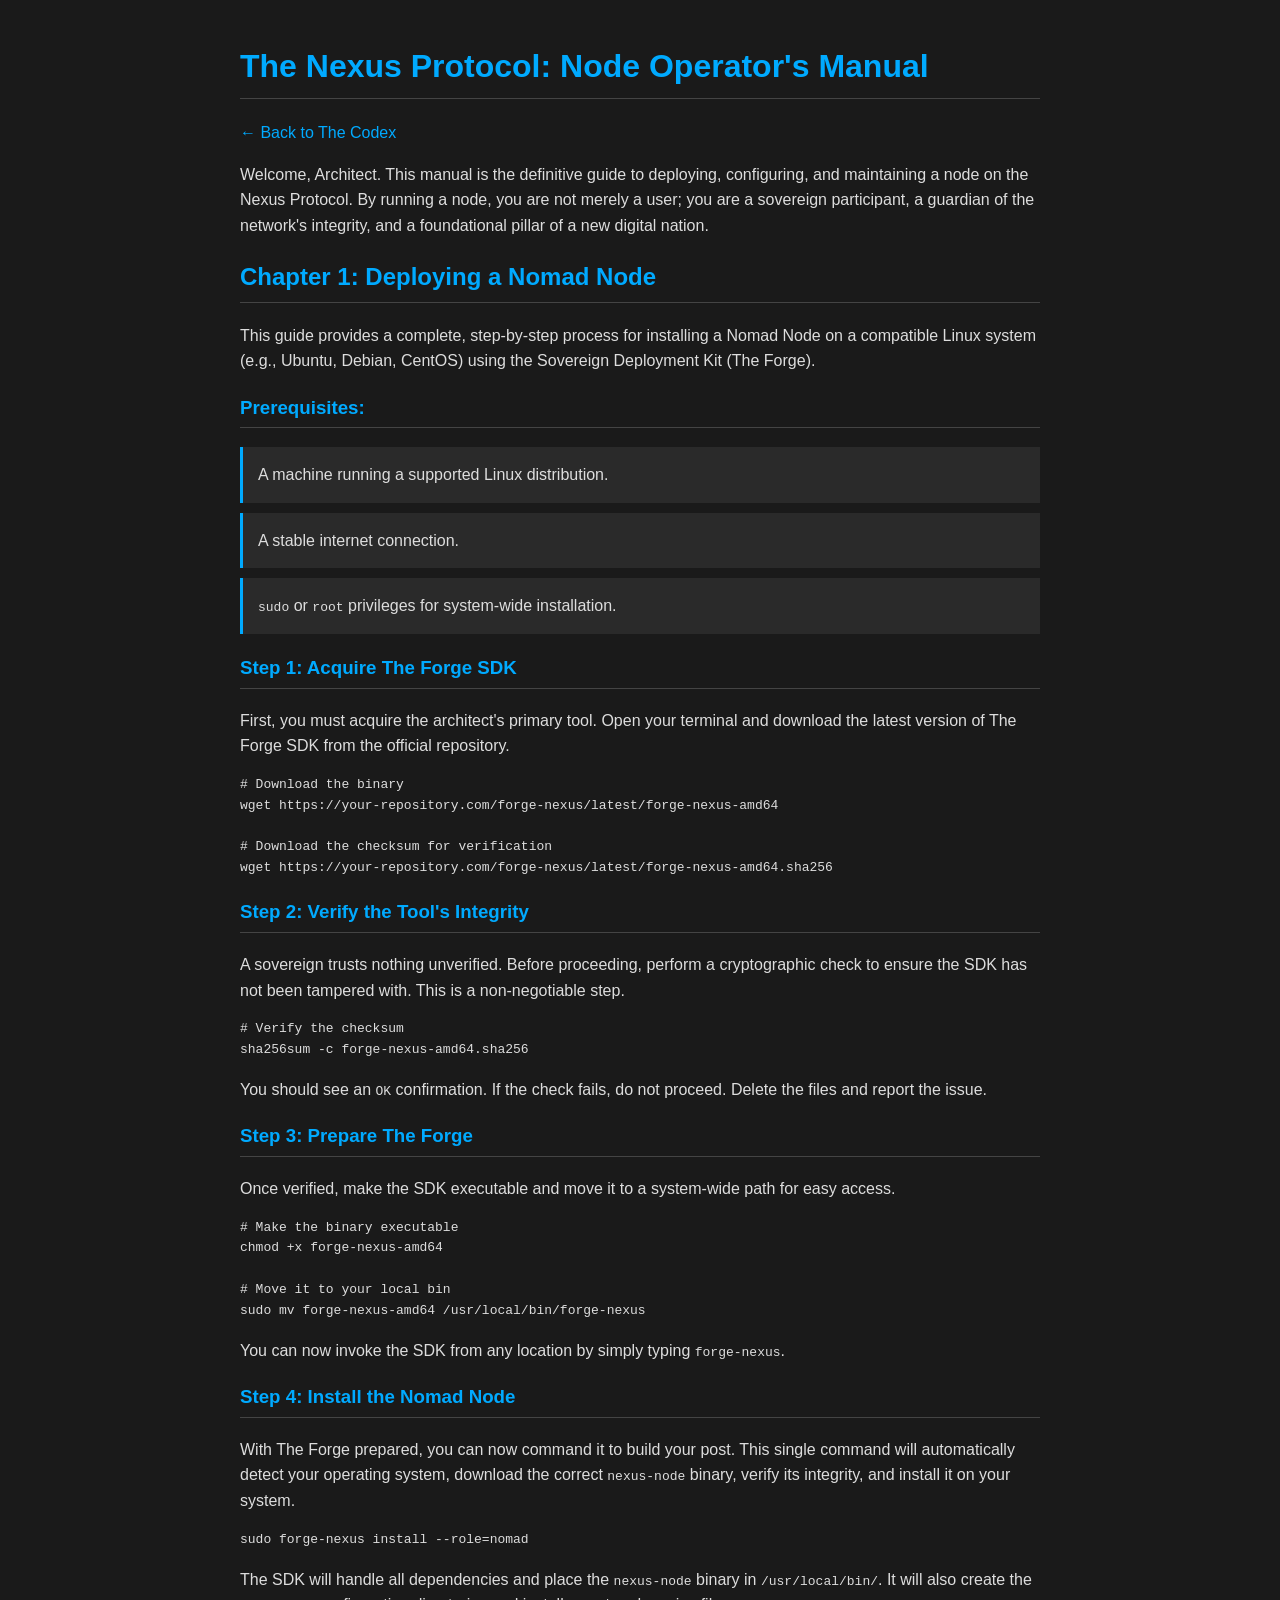
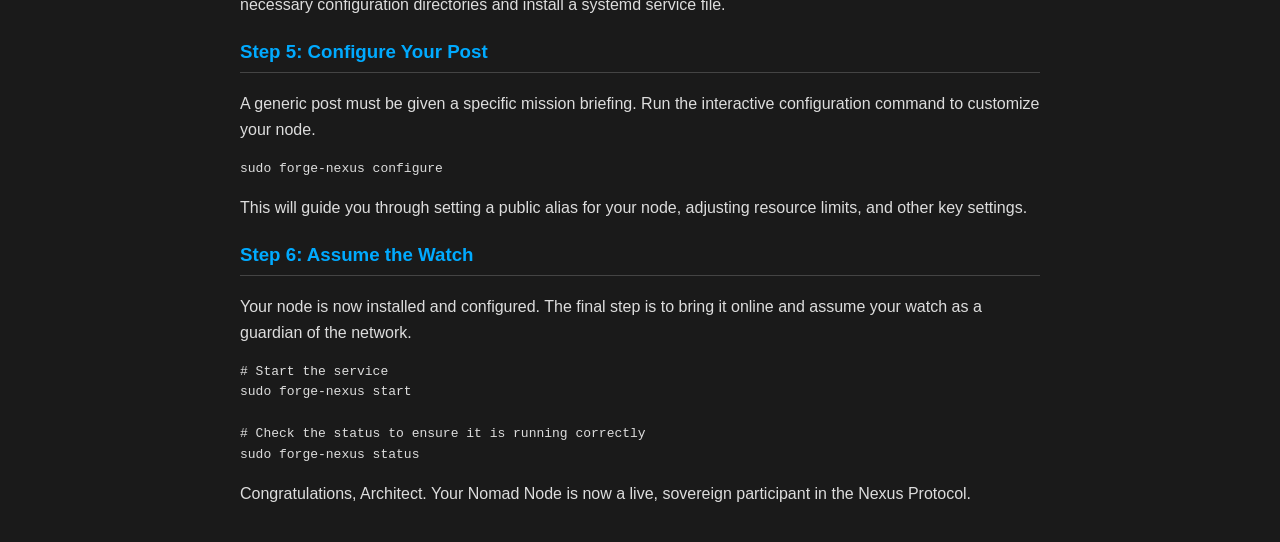
<file: the-codex/operator/deploying-a-nomad-node.html>
<!DOCTYPE html>
<html lang="en">
<head>
    <meta charset="UTF-8">
    <meta name="viewport" content="width=device-width, initial-scale=1.0">
    <title>Deploying a Nomad Node - The Codex</title>
    <link rel="stylesheet" href="../static/css/style.css">
</head>
<body>
    <header>
        <h1>The Nexus Protocol: Node Operator's Manual</h1>
        <a href="../index.html">&larr; Back to The Codex</a>
    </header>
    <main>
        <p>Welcome, Architect. This manual is the definitive guide to deploying, configuring, and maintaining a node on the Nexus Protocol. By running a node, you are not merely a user; you are a sovereign participant, a guardian of the network's integrity, and a foundational pillar of a new digital nation.</p>

        <h2>Chapter 1: Deploying a Nomad Node</h2>
        <p>This guide provides a complete, step-by-step process for installing a Nomad Node on a compatible Linux system (e.g., Ubuntu, Debian, CentOS) using the Sovereign Deployment Kit (The Forge).</p>

        <h3>Prerequisites:</h3>
        <ul>
            <li>A machine running a supported Linux distribution.</li>
            <li>A stable internet connection.</li>
            <li><code>sudo</code> or <code>root</code> privileges for system-wide installation.</li>
        </ul>

        <h3>Step 1: Acquire The Forge SDK</h3>
        <p>First, you must acquire the architect's primary tool. Open your terminal and download the latest version of The Forge SDK from the official repository.</p>
        <pre><code># Download the binary
wget https://your-repository.com/forge-nexus/latest/forge-nexus-amd64

# Download the checksum for verification
wget https://your-repository.com/forge-nexus/latest/forge-nexus-amd64.sha256</code></pre>

        <h3>Step 2: Verify the Tool's Integrity</h3>
        <p>A sovereign trusts nothing unverified. Before proceeding, perform a cryptographic check to ensure the SDK has not been tampered with. This is a non-negotiable step.</p>
        <pre><code># Verify the checksum
sha256sum -c forge-nexus-amd64.sha256</code></pre>
        <p>You should see an <code>OK</code> confirmation. If the check fails, do not proceed. Delete the files and report the issue.</p>

        <h3>Step 3: Prepare The Forge</h3>
        <p>Once verified, make the SDK executable and move it to a system-wide path for easy access.</p>
        <pre><code># Make the binary executable
chmod +x forge-nexus-amd64

# Move it to your local bin
sudo mv forge-nexus-amd64 /usr/local/bin/forge-nexus</code></pre>
        <p>You can now invoke the SDK from any location by simply typing <code>forge-nexus</code>.</p>

        <h3>Step 4: Install the Nomad Node</h3>
        <p>With The Forge prepared, you can now command it to build your post. This single command will automatically detect your operating system, download the correct <code>nexus-node</code> binary, verify its integrity, and install it on your system.</p>
        <pre><code>sudo forge-nexus install --role=nomad</code></pre>
        <p>The SDK will handle all dependencies and place the <code>nexus-node</code> binary in <code>/usr/local/bin/</code>. It will also create the necessary configuration directories and install a systemd service file.</p>

        <h3>Step 5: Configure Your Post</h3>
        <p>A generic post must be given a specific mission briefing. Run the interactive configuration command to customize your node.</p>
        <pre><code>sudo forge-nexus configure</code></pre>
        <p>This will guide you through setting a public alias for your node, adjusting resource limits, and other key settings.</p>

        <h3>Step 6: Assume the Watch</h3>
        <p>Your node is now installed and configured. The final step is to bring it online and assume your watch as a guardian of the network.</p>
        <pre><code># Start the service
sudo forge-nexus start

# Check the status to ensure it is running correctly
sudo forge-nexus status</code></pre>
        <p>Congratulations, Architect. Your Nomad Node is now a live, sovereign participant in the Nexus Protocol.</p>
    </main>
</body>
</html>
</file>
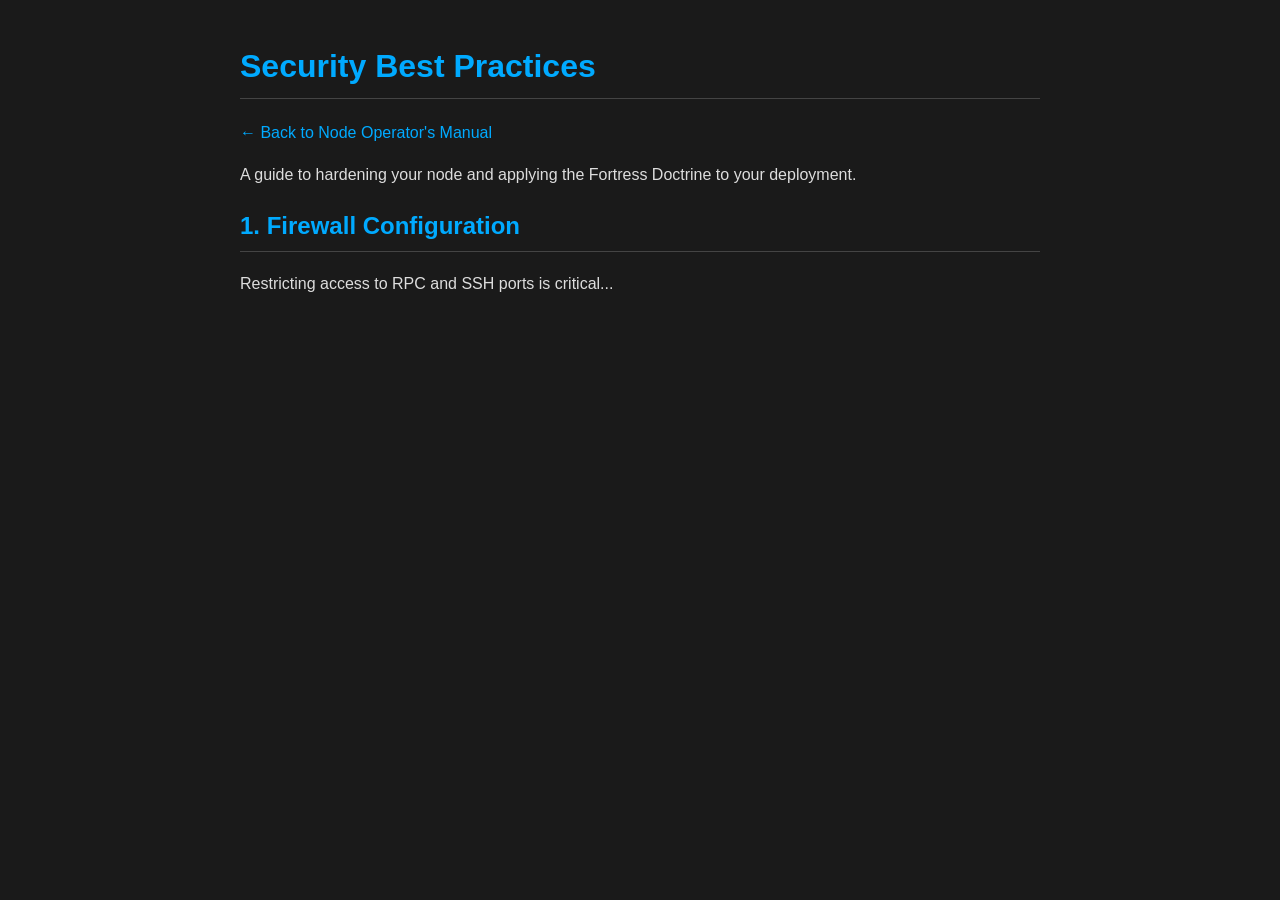
<file: the-codex/operator/security.html>
<!DOCTYPE html>
<html lang="en">
<head>
    <meta charset="UTF-8">
    <meta name="viewport" content="width=device-width, initial-scale=1.0">
    <title>Security Best Practices - The Codex</title>
    <link rel="stylesheet" href="../static/css/style.css">
</head>
<body>
    <header>
        <h1>Security Best Practices</h1>
        <a href="index.html">&larr; Back to Node Operator's Manual</a>
    </header>
    <main>
        <p>A guide to hardening your node and applying the Fortress Doctrine to your deployment.</p>
        <h2>1. Firewall Configuration</h2>
        <p>Restricting access to RPC and SSH ports is critical...</p>
        <!-- Content to be added -->
    </main>
</body>
</html>
</file>
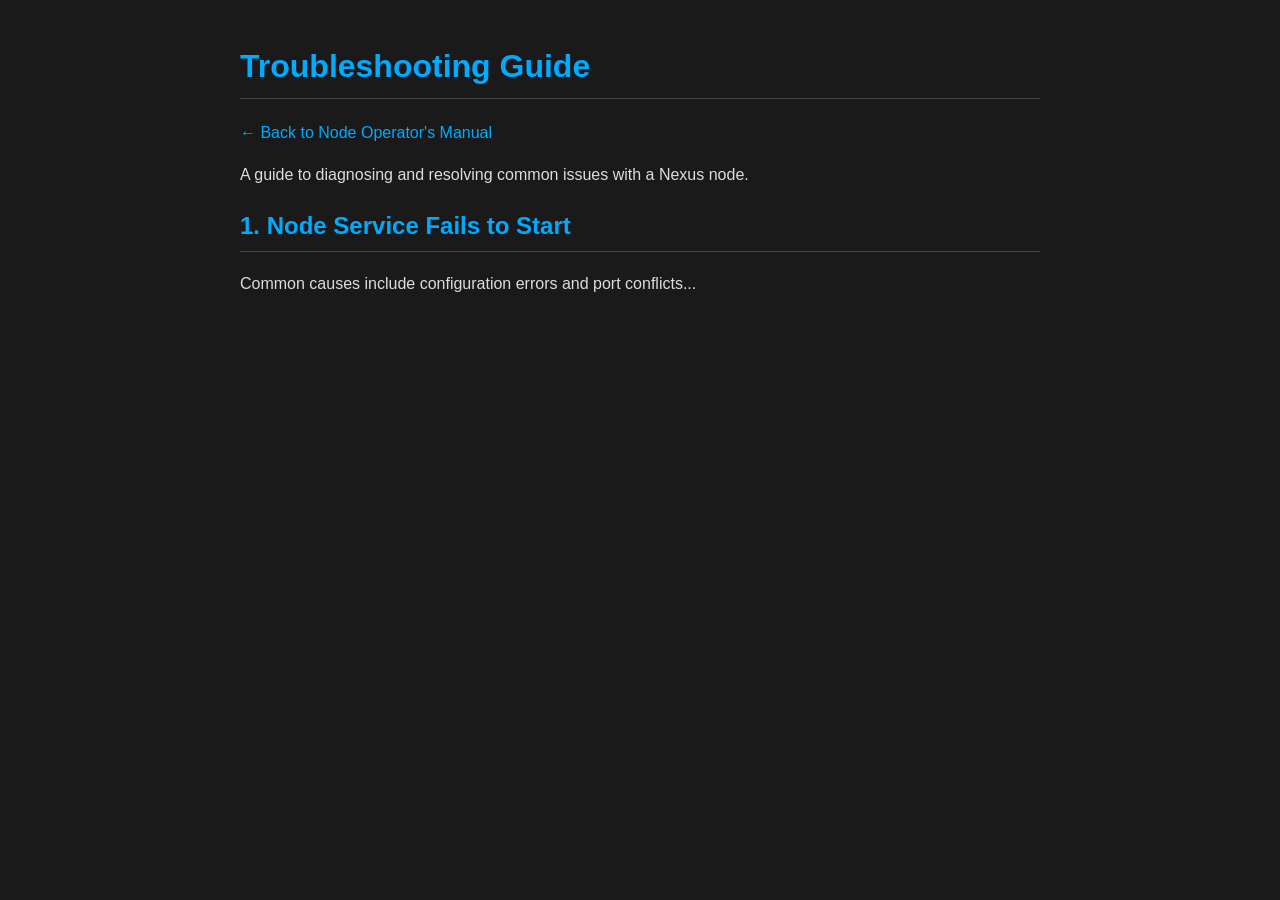
<file: the-codex/operator/troubleshooting.html>
<!DOCTYPE html>
<html lang="en">
<head>
    <meta charset="UTF-8">
    <meta name="viewport" content="width=device-width, initial-scale=1.0">
    <title>Troubleshooting Guide - The Codex</title>
    <link rel="stylesheet" href="../static/css/style.css">
</head>
<body>
    <header>
        <h1>Troubleshooting Guide</h1>
        <a href="index.html">&larr; Back to Node Operator's Manual</a>
    </header>
    <main>
        <p>A guide to diagnosing and resolving common issues with a Nexus node.</p>
        <h2>1. Node Service Fails to Start</h2>
        <p>Common causes include configuration errors and port conflicts...</p>
        <!-- Content to be added -->
    </main>
</body>
</html>
</file>
<file: the-codex/static/css/style.css>
/* The Sovereign Stylesheet for The Codex */
/* A minimalist, readable, dependency-free theme. */

body {
    font-family: -apple-system, BlinkMacSystemFont, "Segoe UI", Roboto, Helvetica, Arial, sans-serif;
    line-height: 1.6;
    color: #ddd;
    background-color: #1a1a1a;
    max-width: 800px;
    margin: 0 auto;
    padding: 20px;
}

h1, h2, h3 {
    color: #00aaff;
    border-bottom: 1px solid #444;
    padding-bottom: 5px;
}

a {
    color: #00aaff;
    text-decoration: none;
}

a:hover {
    text-decoration: underline;
}

ul {
    list-style-type: none;
    padding: 0;
}

li {
    background: #2a2a2a;
    margin-bottom: 10px;
    padding: 15px;
    border-left: 3px solid #00aaff;
}
</file>
